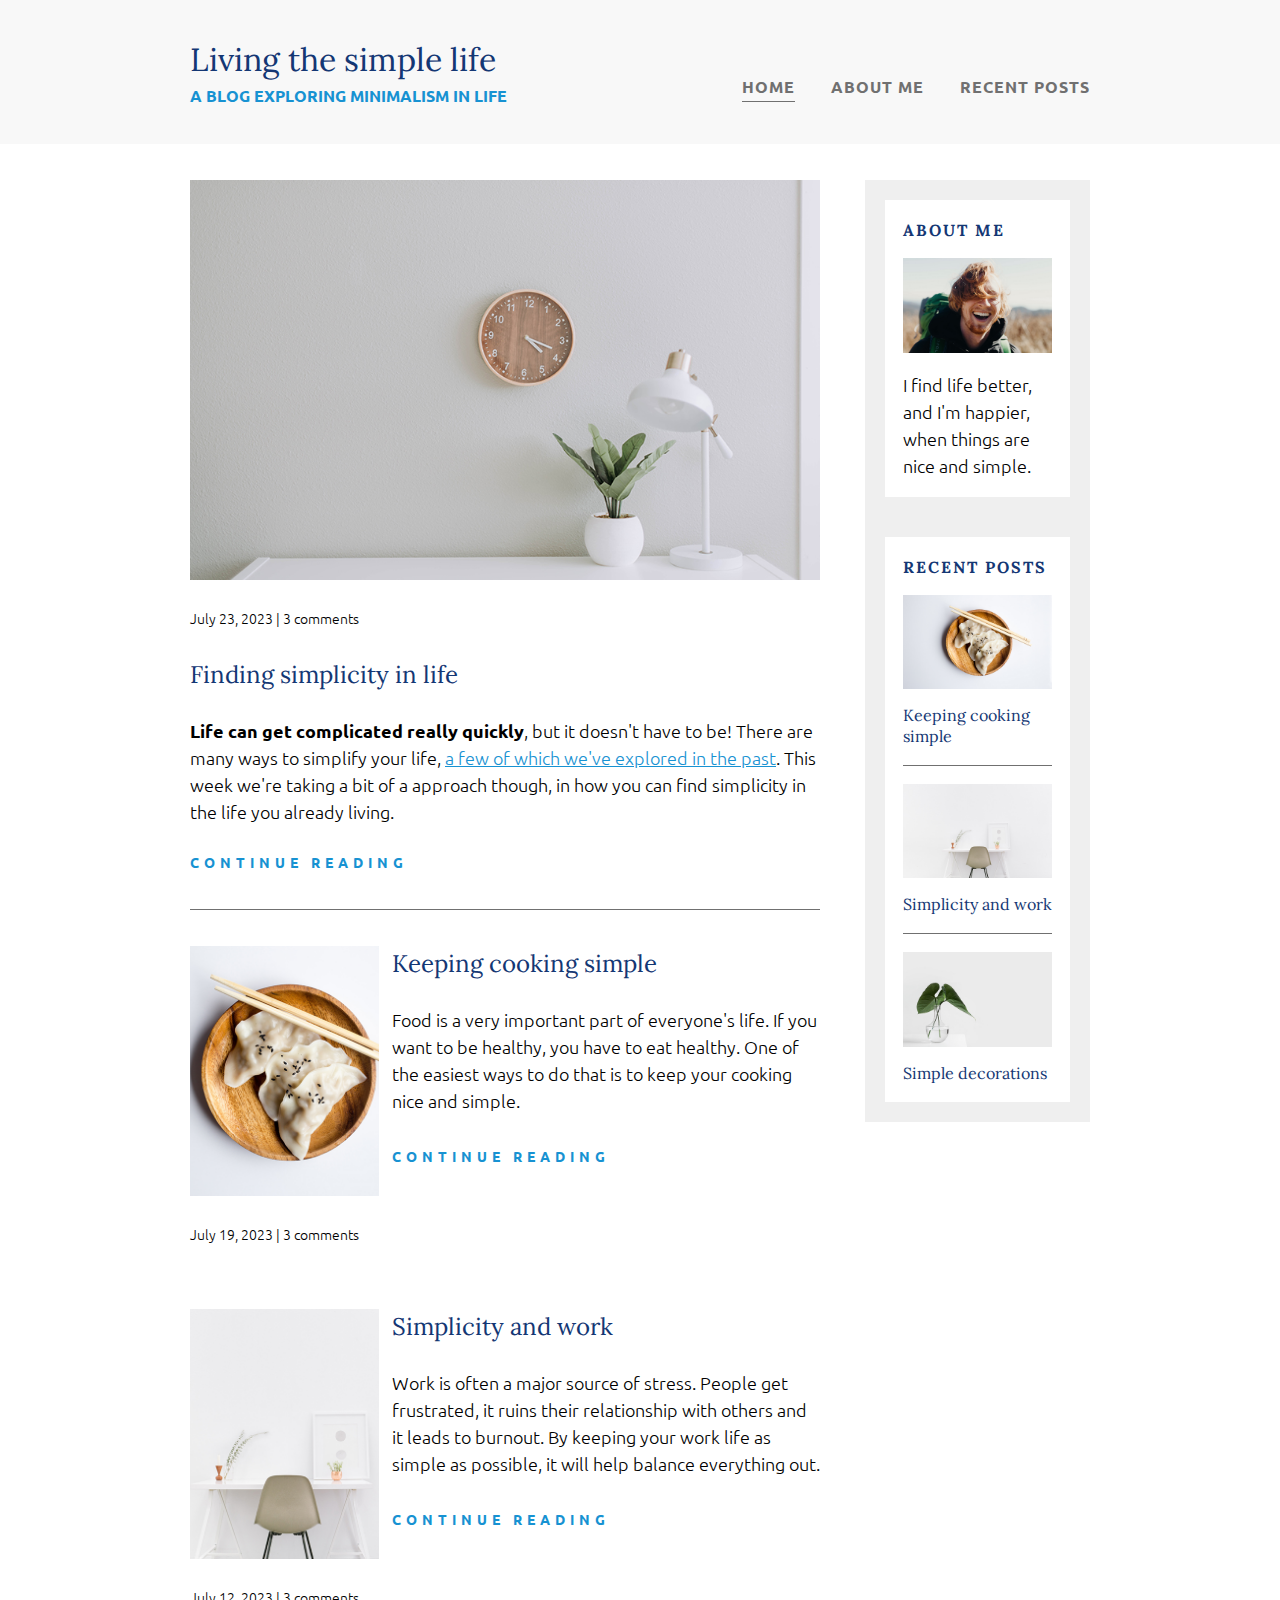
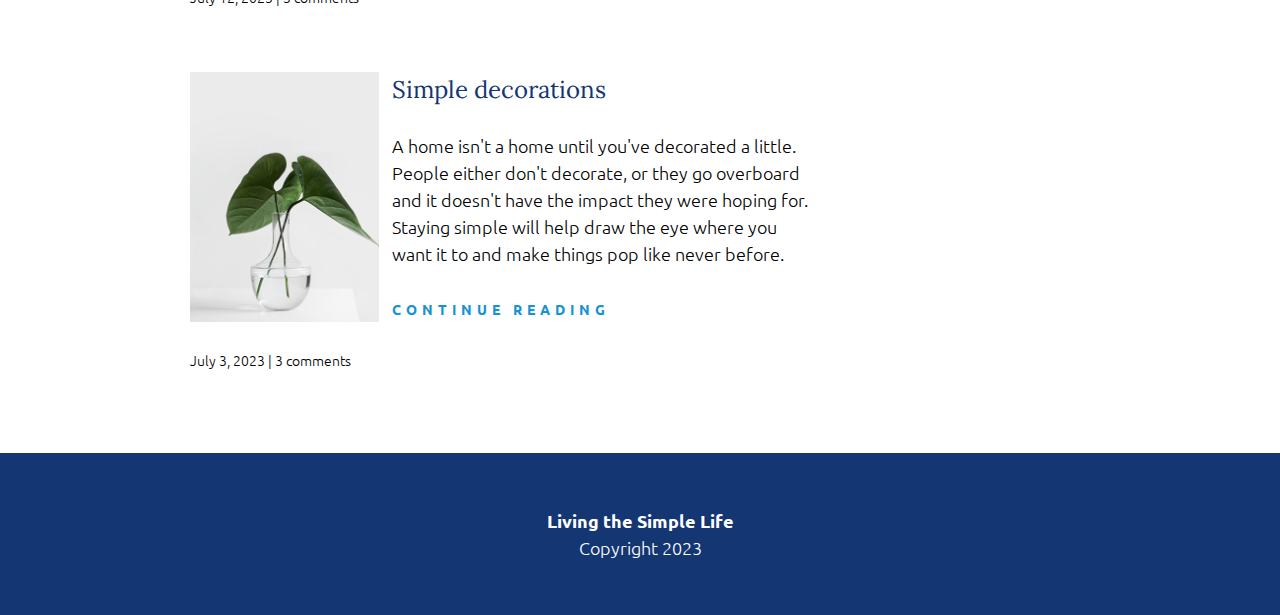
<file: index.html>
<!DOCTYPE html>
<html lang="en">
<head>
    <meta charset="UTF-8">
    <meta http-equiv="X-UA-Compatible" content="IE=edge">
    <meta name="viewport" content="width=device-width, initial-scale=1.0">
    <title>Living the simple life</title>
    <link href="https://fonts.googleapis.com/css?family=Lora|Ubuntu:300,400,700&display=swap" rel="stylesheet">
    <link rel="stylesheet" href="style.css">
</head>
<body>
    <!--HEADER START-->
    <header>
        <div class="container container-flex">
            <div class="logo-site">
                <h1>Living the simple life</h1>
                <p class="subtitle">a blog exploring minimalism in life</p>
            </div>
            <nav>
                <ul>
                    <li><a class="current-page" href="index.html">Home</a></li>
                    <li><a href="about-me.html">About me</a></li>
                    <li><a href="recent-posts.html">Recent posts</a></li>
                </ul>
            </nav>
        </div>
    </header>
    <!--HEADER END-->

    <!--CONTAINER START-->
    <div class="container container-flex">

        <!--MAIN START-->
        <main>
            <article class="article-featured">
                <h2 class="article-title">Finding simplicity in life</h2>
                <img class="article-img" src="images/life.jpg" alt="clock on wall and flower and lamp on table">
                <p class="article-info">July 23, 2023 | 3 comments</p>
                <p class="article-body">
                    <strong>Life can get complicated really quickly</strong>, but it doesn't have to be! There are many ways to simplify your life, <a href="#">a few of
                    which we've explored in the past</a>. This week we're taking a bit of a approach though, in how you can find simplicity in
                    the life you already living.
                </p>
                <a class="article-read-more" href="#">continue reading</a>
            </article>

            <article class="article-recent">
                <div class="article-recent-main">
                    <h2 class="article-title">Keeping cooking simple</h2>
                    <p class="article-body">
                        Food is a very important part of everyone's life. If you want to be healthy, you have to eat healthy. One of the easiest
                        ways to do that is to keep your cooking nice and simple.
                    </p>
                    <a class="article-read-more" href="#">continue reading</a>
                </div>
                <div class="article-recent-secondary">
                    <img class="article-img" src="images/food.jpg" alt="food on plate">
                    <p class="article-info">July 19, 2023 | 3 comments</p>
                </div>
            </article>

            <article class="article-recent">
                <div class="article-recent-main">
                    <h2 class="article-title">Simplicity and work</h2>
                    <p class="article-body">
                        Work is often a major source of stress. People get frustrated, it ruins their relationship with others and it leads to
                        burnout. By keeping your work life as simple as possible, it will help balance everything out.
                    </p>
                    <a class="article-read-more" href="#">continue reading</a>
                </div>
                <div class="article-recent-secondary">
                    <img class="article-img" src="images/work.jpg" alt="work desk, chair and plants on desk">
                    <p class="article-info">July 12, 2023 | 3 comments</p>
                </div>
            </article>

            <article class="article-recent">
                <div class="article-recent-main">
                    <h2 class="article-title">Simple decorations</h2>
                    <p class="article-body">
                        A home isn't a home until you've decorated a little. People either don't decorate, or they go overboard and it doesn't
                        have the impact they were hoping for. Staying simple will help draw the eye where you want it to and make things pop
                        like never before.
                    </p>
                    <a class="article-read-more" href="#">continue reading</a>
                </div>
                <div class="article-recent-secondary">
                    <img class="article-img img-position-right" src="images/deco.jpg" alt="deco plant">
                    <p class="article-info">July 3, 2023 | 3 comments</p>
                </div>
            </article>
        </main>
        <!--MAIN END-->

        <!--ASIDE START-->
        <aside class="sidebar">
           <div class="sidebar-widget">
                <h2 class="widget-title">ABOUT ME</h2>
                <img class="widget-img" src="images/about-me.jpg" alt="img of me smiling">
                <p class="widget-body">
                    I find life better, and I'm happier, when things are nice and simple.
                </p>
           </div>

           <div class="sidebar-widget">
                <h2 class="widget-title">RECENT POSTS</h2>
                <div class="widget-recent">
                    <h3 class="widget-recent-title">Keeping cooking simple</h3>
                    <img class="widget-img" src="images/food.jpg" alt="food on plate">
                </div>
                <div class="widget-recent">
                    <h3 class="widget-recent-title">Simplicity and work</h3>
                    <img class="widget-img" src="images/work.jpg" alt="work desk, chair and plants on desk">
                </div>
                <div class="widget-recent">
                    <h3 class="widget-recent-title">Simple decorations</h3>
                    <img class="widget-img" src="images/deco.jpg" alt="deco plant">
                </div>
            </div>
        </aside>
        <!--ASIDE END-->

    </div>
    <!--CONTAINER END-->

    <!--FOOTER START-->
    <footer>
        <p><strong>Living the Simple Life</strong></p>
        <p>Copyright 2023</p>
    </footer>
    <!--FOOTER END-->
</body>
</html>
</file>
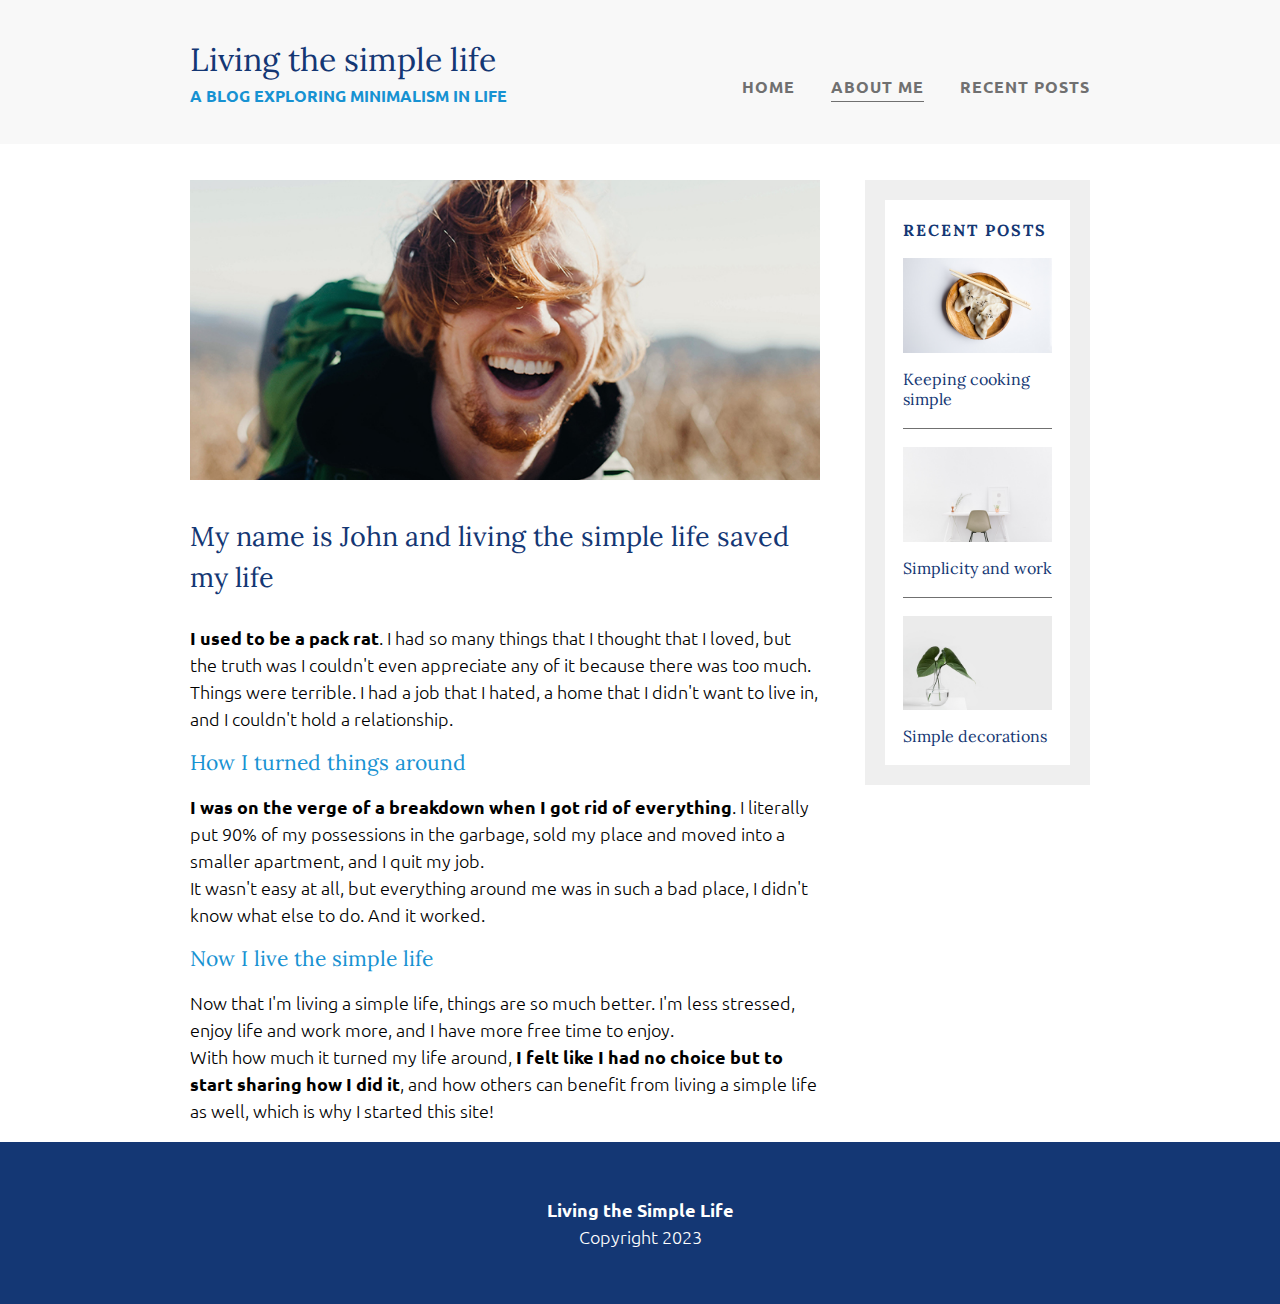
<file: about-me.html>
<!DOCTYPE html>
<html lang="en">

<head>
    <meta charset="UTF-8">
    <meta http-equiv="X-UA-Compatible" content="IE=edge">
    <meta name="viewport" content="width=device-width, initial-scale=1.0">
    <title>Living the simple life</title>
    <link href="https://fonts.googleapis.com/css?family=Lora|Ubuntu:300,400,700&display=swap" rel="stylesheet">
    <link rel="stylesheet" href="style.css">
</head>

<body>
    <!--HEADER START-->
    <header>
        <div class="container container-flex">
            <div class="logo-site">
                <h1>Living the simple life</h1>
                <p class="subtitle">A BLOG EXPLORING MINIMALISM IN LIFE</p>
            </div>
            <nav>
                <ul>
                    <li><a href="index.html">Home</a></li>
                    <li><a class="current-page" href="about-me.html">About me</a></li>
                    <li><a href="recent-posts.html">Recent posts</a></li>
                </ul>
            </nav>
        </div>
    </header>
    <!--HEADER END-->

    <!--CONTAINER START-->
    <div class="container container-flex">

        <!--MAIN START-->
        <main>
            <img src="images/about-me.jpg" class="image-full">
            <h2>My name is John and living the simple life saved my life</h2>

            <p><strong>I used to be a pack rat</strong>. I had so many things that I thought that I loved, but the truth was I
                couldn't even appreciate any of it because there was too much.</p>
            <p>Things were terrible. I had a job that I hated, a home that I didn't want to live in, and I couldn't hold a
                relationship.</p>

            <h3 class="about-me-main-h3">How I turned things around</h3>
            <p><strong>I was on the verge of a breakdown when I got rid of everything</strong>. I literally put 90% of my
                possessions in the garbage, sold my place and moved into a smaller apartment, and I quit my job.</p>
            <p>It wasn't easy at all, but everything around me was in such a bad place, I didn't know what else to do. And it
                worked.</p>

            <h3 class="about-me-main-h3">Now I live the simple life</h3>
            <p>Now that I'm living a simple life, things are so much better. I'm less stressed, enjoy life and work more, and I have
                more free time to enjoy.</p>
            <p>With how much it turned my life around, <strong>I felt like I had no choice but to start sharing how I did
                    it</strong>, and how others can benefit from living a simple life as well, which is why I started this site!</p>
        </main>
        <!--MAIN END-->

        <!--ASIDE START-->
        <aside class="sidebar">
            <div class="sidebar-widget">
                <h2 class="widget-title">RECENT POSTS</h2>
                <div class="widget-recent">
                    <h3 class="widget-recent-title">Keeping cooking simple</h3>
                    <img class="widget-img" src="images/food.jpg" alt="food on plate">
                </div>
                <div class="widget-recent">
                    <h3 class="widget-recent-title">Simplicity and work</h3>
                    <img class="widget-img" src="images/work.jpg" alt="work desk, chair and plants on desk">
                </div>
                <div class="widget-recent widget-recent-last">
                    <h3 class="widget-recent-title">Simple decorations</h3>
                    <img class="widget-img" src="images/deco.jpg" alt="deco plant">
                </div>
            </div>
        </aside>
        <!--ASIDE END-->

    </div>
    <!--CONTAINER END-->

    <!--FOOTER START-->
    <footer>
        <p><strong>Living the Simple Life</strong></p>
        <p>Copyright 2023</p>
    </footer>
    <!--FOOTER END-->
</body>
</html>
</file>
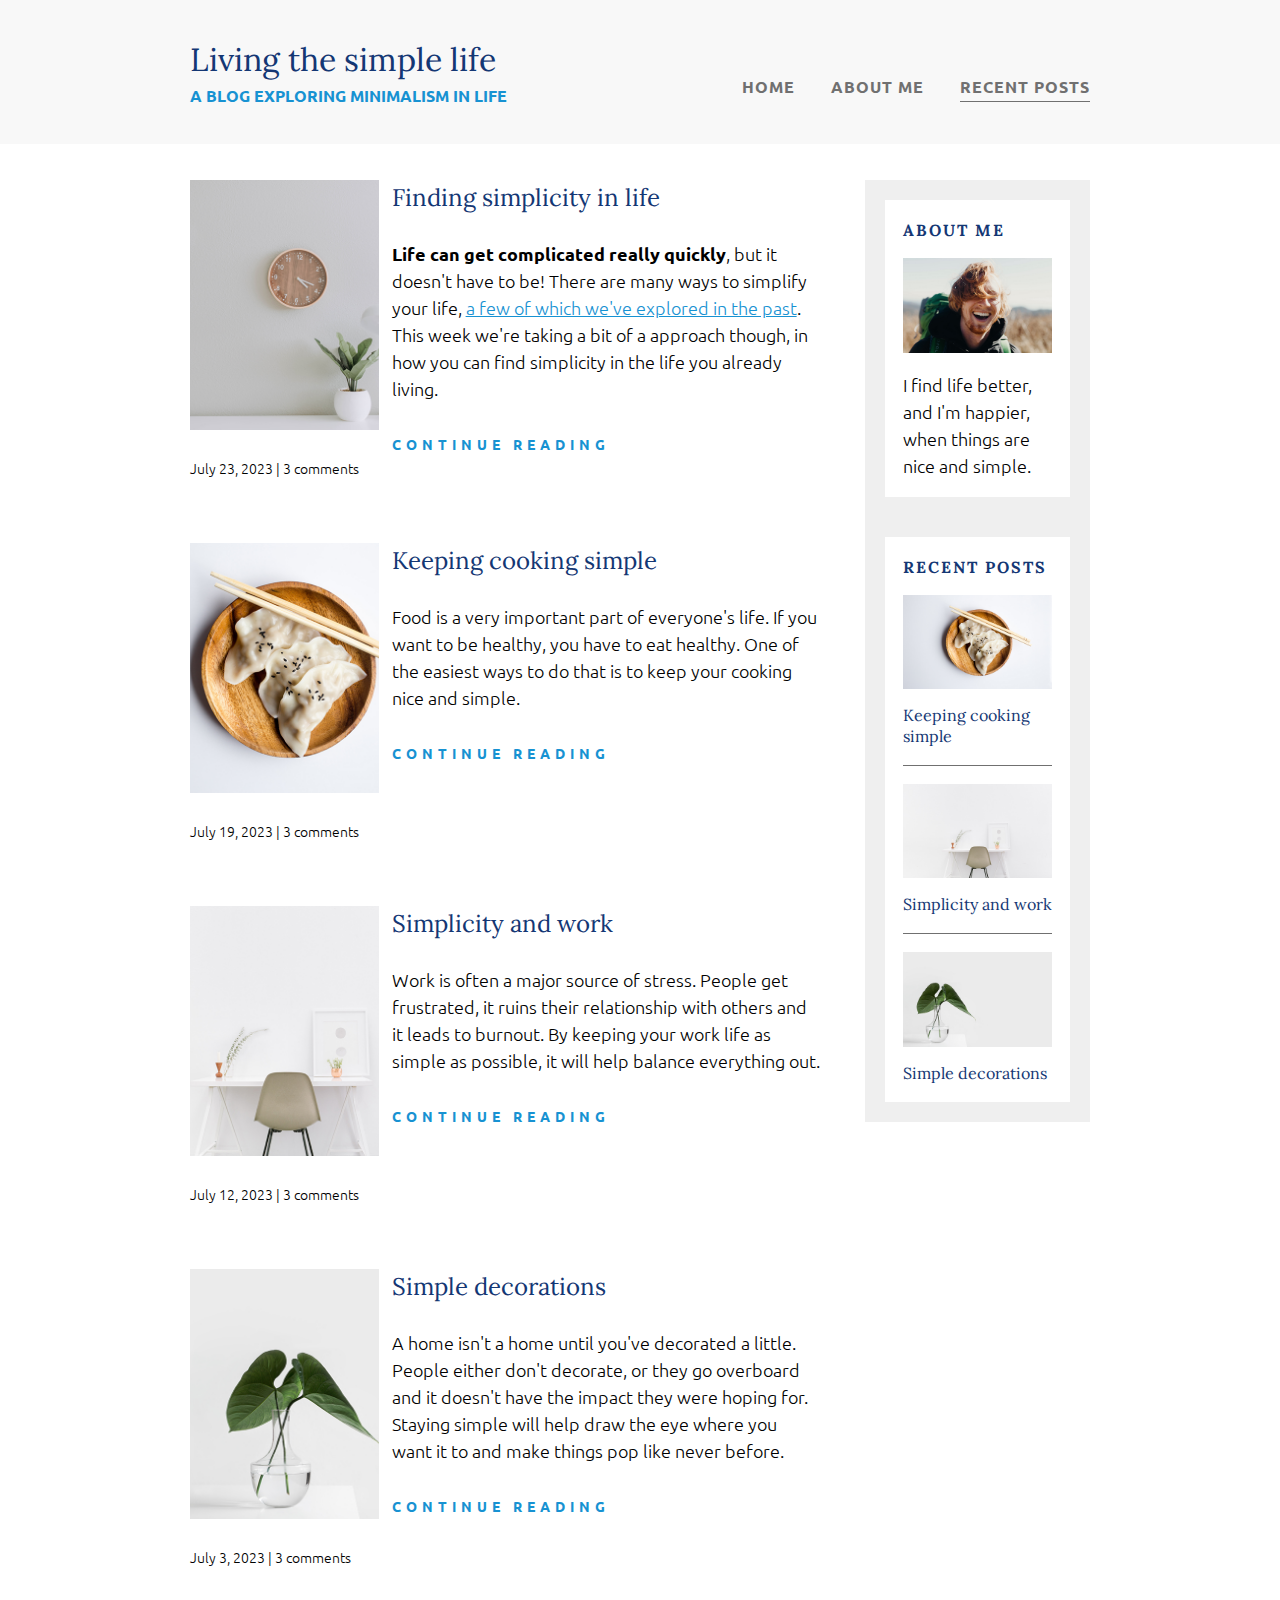
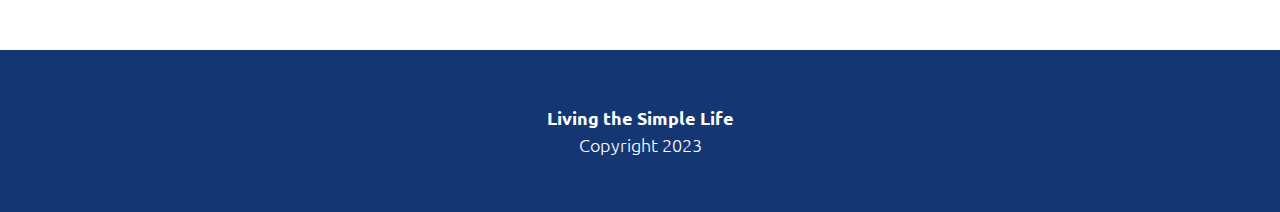
<file: recent-posts.html>
<!DOCTYPE html>
<html lang="en">

<head>
    <meta charset="UTF-8">
    <meta http-equiv="X-UA-Compatible" content="IE=edge">
    <meta name="viewport" content="width=device-width, initial-scale=1.0">
    <title>Living the simple life</title>
    <link href="https://fonts.googleapis.com/css?family=Lora|Ubuntu:300,400,700&display=swap" rel="stylesheet">
    <link rel="stylesheet" href="style.css">
</head>

<body>
    <!--HEADER START-->
    <header>
        <div class="container container-flex">
            <div class="logo-site">
                <h1>Living the simple life</h1>
                <p class="subtitle">A BLOG EXPLORING MINIMALISM IN LIFE</p>
            </div>
            <nav>
                <ul>
                    <li><a href="index.html">Home</a></li>
                    <li><a href="about-me.html">About me</a></li>
                    <li><a class="current-page" href="recent-posts.html">Recent posts</a></li>
                </ul>
            </nav>
        </div>
    </header>
    <!--HEADER END-->

    <!--CONTAINER START-->
    <div class="container container-flex">

        <!--MAIN START-->
        <main>
            <article class="article-recent">
                <div class="article-recent-main">
                    <h2 class="article-title">Finding simplicity in life</h2>
                    <p class="article-body">
                        <strong>Life can get complicated really quickly</strong>, but it doesn't have to be! There are many
                        ways to simplify your life, <a href="#">a few of
                            which we've explored in the past</a>. This week we're taking a bit of a approach though, in how
                        you can find simplicity in
                        the life you already living.
                    </p>
                    <a class="article-read-more" href="#">CONTINUE READING</a>
                </div>
                <div class="article-recent-secondary">
                    <img class="article-img" src="images/life.jpg" alt="clock on wall and flower and lamp on table">
                    <p class="article-info">July 23, 2023 | 3 comments</p>
                </div>
            </article>


            <article class="article-recent">
                <div class="article-recent-main">
                    <h2 class="article-title">Keeping cooking simple</h2>
                    <p class="article-body">
                        Food is a very important part of everyone's life. If you want to be healthy, you have to eat
                        healthy. One of the easiest
                        ways to do that is to keep your cooking nice and simple.
                    </p>
                    <a class="article-read-more" href="#">CONTINUE READING</a>
                </div>
                <div class="article-recent-secondary">
                    <img class="article-img" src="images/food.jpg" alt="food on plate">
                    <p class="article-info">July 19, 2023 | 3 comments</p>
                </div>
            </article>

            <article class="article-recent">
                <div class="article-recent-main">
                    <h2 class="article-title">Simplicity and work</h2>
                    <p class="article-body">
                        Work is often a major source of stress. People get frustrated, it ruins their relationship with
                        others and it leads to
                        burnout. By keeping your work life as simple as possible, it will help balance everything out.
                    </p>
                    <a class="article-read-more" href="#">CONTINUE READING</a>
                </div>
                <div class="article-recent-secondary">
                    <img class="article-img" src="images/work.jpg" alt="work desk, chair and plants on desk">
                    <p class="article-info">July 12, 2023 | 3 comments</p>
                </div>
            </article>

            <article class="article-recent">
                <div class="article-recent-main">
                    <h2 class="article-title">Simple decorations</h2>
                    <p class="article-body">
                        A home isn't a home until you've decorated a little. People either don't decorate, or they go
                        overboard and it doesn't
                        have the impact they were hoping for. Staying simple will help draw the eye where you want it to
                        and make things pop
                        like never before.
                    </p>
                    <a class="article-read-more" href="#">CONTINUE READING</a>
                </div>
                <div class="article-recent-secondary">
                    <img class="article-img img-position-right" src="images/deco.jpg" alt="deco plant">
                    <p class="article-info">July 3, 2023 | 3 comments</p>
                </div>
            </article>
        </main>
        <!--MAIN END-->

        <!--ASIDE START-->
        <aside class="sidebar">
            <div class="sidebar-widget">
                <h2 class="widget-title">ABOUT ME</h2>
                <img class="widget-img" src="images/about-me.jpg" alt="img of me smiling">
                <p class="widget-body">
                    I find life better, and I'm happier, when things are nice and simple.
                </p>
            </div>

            <div class="sidebar-widget">
                <h2 class="widget-title">RECENT POSTS</h2>
                <div class="widget-recent">
                    <h3 class="widget-recent-title">Keeping cooking simple</h3>
                    <img class="widget-img" src="images/food.jpg" alt="food on plate">
                </div>
                <div class="widget-recent">
                    <h3 class="widget-recent-title">Simplicity and work</h3>
                    <img class="widget-img" src="images/work.jpg" alt="work desk, chair and plants on desk">
                </div>
                <div class="widget-recent">
                    <h3 class="widget-recent-title">Simple decorations</h3>
                    <img class="widget-img" src="images/deco.jpg" alt="deco plant">
                </div>
            </div>
        </aside>
        <!--ASIDE END-->

    </div>
    <!--CONTAINER END-->

    <!--FOOTER START-->
    <footer>
        <p><strong>Living the Simple Life</strong></p>
        <p>Copyright 2023</p>
    </footer>
    <!--FOOTER END-->
</body>
</html>
</file>
<file: style.css>
/*GENERAL*/

*,
::after,
::before{
    margin: 0;
    padding: 0;
}

body{
    font-family: 'Ubuntu', sans-serif;
    font-size: 1.125rem;
    font-weight: 300;
    line-height: 1.5;
}

img{
    max-width: 100%;
    display: block;
}

.image-full{
    max-height: 300px;
    width: 100%;
    object-fit: cover;
    margin-bottom: 2em;
}

.img-position-right{
    object-position: left;
}


/*TYPOGRAPHY*/

h1,
h2,
h3{
    font-family: 'Lora', serif;
    font-weight: 400;
    color: #143774;
}

h1{
    font-size: 2rem;
}

h2{
    margin-bottom: 1em;
}

h3{
    color: #1792d2;
}

.about-me-main-h3{
    margin: 0.7em 0;
}

a{
    color: #1792d2;
}

a:hover,
a:focus{
    color: #143774;
}

strong{
    font-weight: 700;
}

/* logo subtitle */
.subtitle{
    color: #1792d2;
    font-size: 1rem;
    font-weight: 700;
    text-transform: uppercase;
}

.article-title{
    font-size: 1.5rem;
}

.article-read-more,
.article-info{
    font-size: 0.875rem;
}

.article-info{
    margin: 2em 0;
}

.article-body{
    margin-bottom: 1.5em;
}

.article-read-more{
    color: #1792d2;
    font-weight: 700;
    text-decoration: none;
    letter-spacing: 5px;
    text-transform: uppercase;

}

.article-read-more:hover,
.article-read-more:focus{
    color: #143774;
    text-decoration: underline;
}

.widget-title,
.widget-recent-title{
    font-size: 1rem;
}

.widget-title{
    font-family: 'Ubuntu' sans-serif;
    font-weight: 700;
    letter-spacing: 2px;
}

.widget-recent-title{
    color: #143774;
    line-height: 1.3;
    margin-top: 1em;
}


/*LAYOUT*/

.container{
    margin: 0 auto;
    max-width: 900px;
    width: 90%;
}

.container-flex{
    display: flex;
    justify-content: space-between;
    flex-direction: column;
}

header{
    padding: 2em 0;
    background-color: #f8f8f8;
    text-align: center;
    margin-bottom: 2em;
}

footer{
    background-color: #143774;
    color: white;
    text-align: center;
    padding: 3em 0;
    margin-top: 1em;
}


/*NAVIGATION*/

nav ul{
    margin-top: 2em;
    list-style: none;
    display: flex;
    padding: 0;
    justify-content: center;
}

nav li{
    margin-left: 2em;
}

nav a{
    color: #707070;
    text-decoration: none;
    font-size: 1rem;
    font-weight: 700;
    text-transform: uppercase;
    padding: 0.25em 0;
    letter-spacing: 1px;
}

nav a:hover,
nav a:focus{
    color: #1792d2;
}

.current-page{
    border-bottom: 1px solid #707070;
}

.current-page:hover{
    color: #707070;
    cursor: default;
}


/* ARTICLES */

.article-featured{
    border-bottom: #707070 1px solid;
    padding-bottom: 2em;
    margin-bottom: 2em;
}

 .article-recent{
    display: flex;
    flex-direction: column;
    margin-bottom: 2em;
}

 .article-recent-main{
    order: 2;
}

 .article-recent-secondary{
    order: 1;
}


 /* WIDGETS */

 .sidebar-widget{
     border: 20px solid #efefef;
     padding: 1em;
}

 .widget-recent{
     display: flex;
     flex-direction: column;
     border-bottom: 1px solid #707070;
     padding-bottom: 1em;
     margin-bottom: 1em;
}

 .widget-recent:last-child{
     border: 0;
     margin: 0;
     padding-bottom: 0;
}

 .widget-body{
     margin-top: 1em;
}

 .widget-img{
     order: -2;
}


 /* MEDIA QUERIES */

  @media (max-width: 675px){
    footer{
        margin-top: 0;
    }

    nav ul {
        flex-direction: column;
      }

    nav li {
        margin: 0.5em 0;
      }

    .sidebar-widget{
        margin: 2em 0;
    }
  }

  @media (min-width: 675px){
    .logo-site{
        text-align: left;
    }

    .container-flex{
        flex-direction: row;
    }

    main{
        width: 70%;
    }

    aside{
        width: 25%;
        min-width: 200px;
        margin-left: 1em;
    }

    .article-featured {
        display: flex;
        flex-direction: column;
    }

    .article-recent{
        flex-direction: row;
        justify-content: space-between;
    }

    .article-recent-main{
        width: 68%;
    }

    .article-recent-secondary{
        width: 30%;
    }

    .article-img{
        order: -2;
        width: 100%;
        min-height: 250px;
        object-fit: cover;
    }

    .article-info{
        order: -1;
    }
}
</file>
